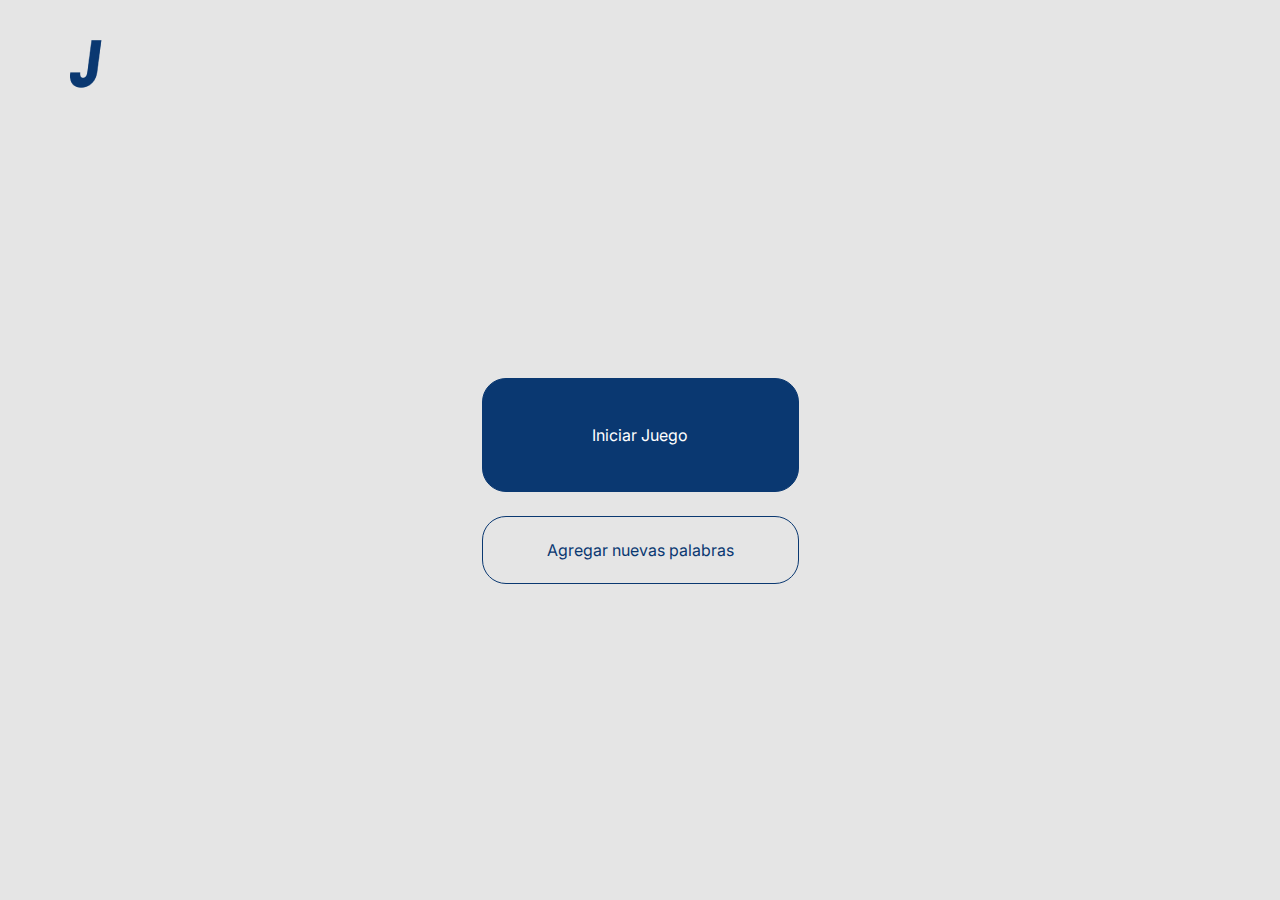
<file: index.html>
<!DOCTYPE html>
<html lang="en">
  <head>
    <meta charset="UTF-8" />
    <meta http-equiv="X-UA-Compatible" content="IE=edge" />
    <meta name="viewport" content="width=device-width, initial-scale=1.0" />
    <title>El Ahorcado</title>
    <link rel="preconnect" href="https://fonts.googleapis.com" />
    <link rel="preconnect" href="https://fonts.gstatic.com" crossorigin />
    <link
      href="https://fonts.googleapis.com/css2?family=Inter:wght@400;700&display=swap"
      rel="stylesheet"
    />
    <link rel="stylesheet" href="./style/base/reset.css" />
    <link rel="stylesheet" href="./style/style.css" />
    <link rel="stylesheet" href="./style/start.css" />
    <link rel="stylesheet" href="./style/button.css" />
  </head>
  <body>
    <header class="header">
      <div class="header__container container">
        <img src="./assets/img/logoJ.png" class="logo" alt="Logo" />
      </div>
    </header>
    <main class="main main-index container">
      <div class="buttons buttons--index">
        <a
          class="btn btn--blue btn--blue--index btn--link"
          href="./Hangman.html"
          >Iniciar Juego</a
        >
        <a
          class="btn btn--gray btn--gray--index btn--link"
          href="./add-word.html"
          >Agregar nuevas palabras</a
        >
      </div>
    </main>
  </body>
</html>
</file>
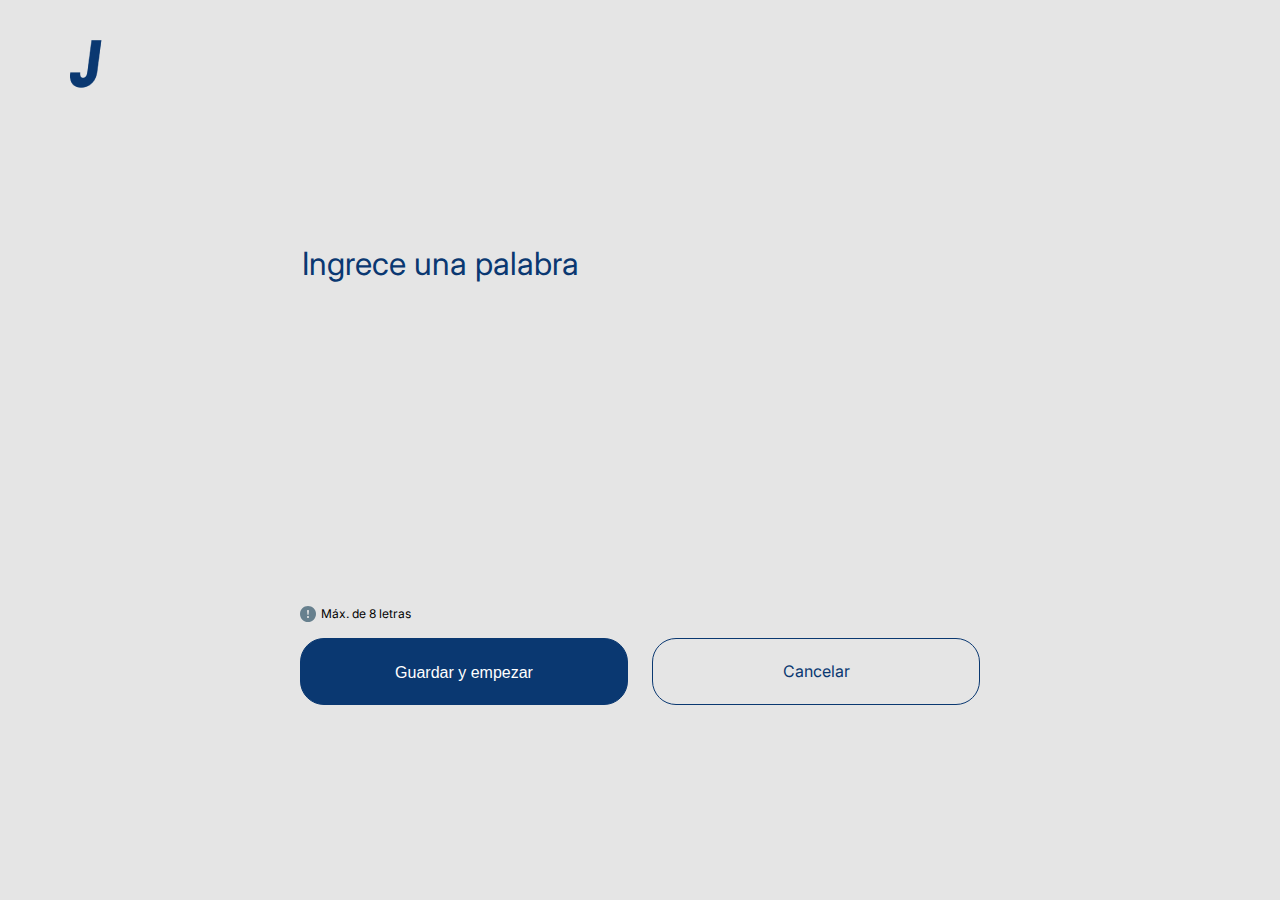
<file: add-word.html>
<!<!DOCTYPE html>
<html lang="en">
  <head>
    <meta charset="UTF-8" />
    <meta http-equiv="X-UA-Compatible" content="IE=edge" />
    <meta name="viewport" content="width=device-width, initial-scale=1.0" />
    <title>Añadir Palabra</title>
    <link rel="preconnect" href="https://fonts.googleapis.com" />
    <link rel="preconnect" href="https://fonts.gstatic.com" crossorigin />
    <link
      href="https://fonts.googleapis.com/css2?family=Inter:wght@400;700&display=swap"
      rel="stylesheet"
    />
    <link rel="stylesheet" href="./style/base/reset.css" />
    <link rel="stylesheet" href="./style/style.css" />
    <link rel="stylesheet" href="./style/add-word.css" />
    <link rel="stylesheet" href="./style/button.css" />
    <link rel="stylesheet" href="./style/text-area.css" />
  </head>
  <body>
    <header class="header">
      <div class="container">
        <img src="./assets/img/logoJ.png" class="logo" alt="Logo" />
      </div>
    </header>
    <main class="main container containr--main">
      <textarea
        class="text-area"
        id="text-area"
        cols="30"
        rows="10"
        placeholder="Ingrece una palabra"
        maxlength="8"
      ></textarea>
      <div class="warning">
        <div class="warning__icon"></div>
        <span class="warning__text">Máx. de 8 letras</span>
      </div>
      <div class="buttons buttons--add-word buttons--row">
        <button class="btn btn--blue" id="save">Guardar y empezar</button>
        <a class="btn btn--gray btn--link" href="./index.html">Cancelar</a>
      </div>
    </main>
    <script src="./js/add-word.js"></script>
  </body>
</html>
</file>
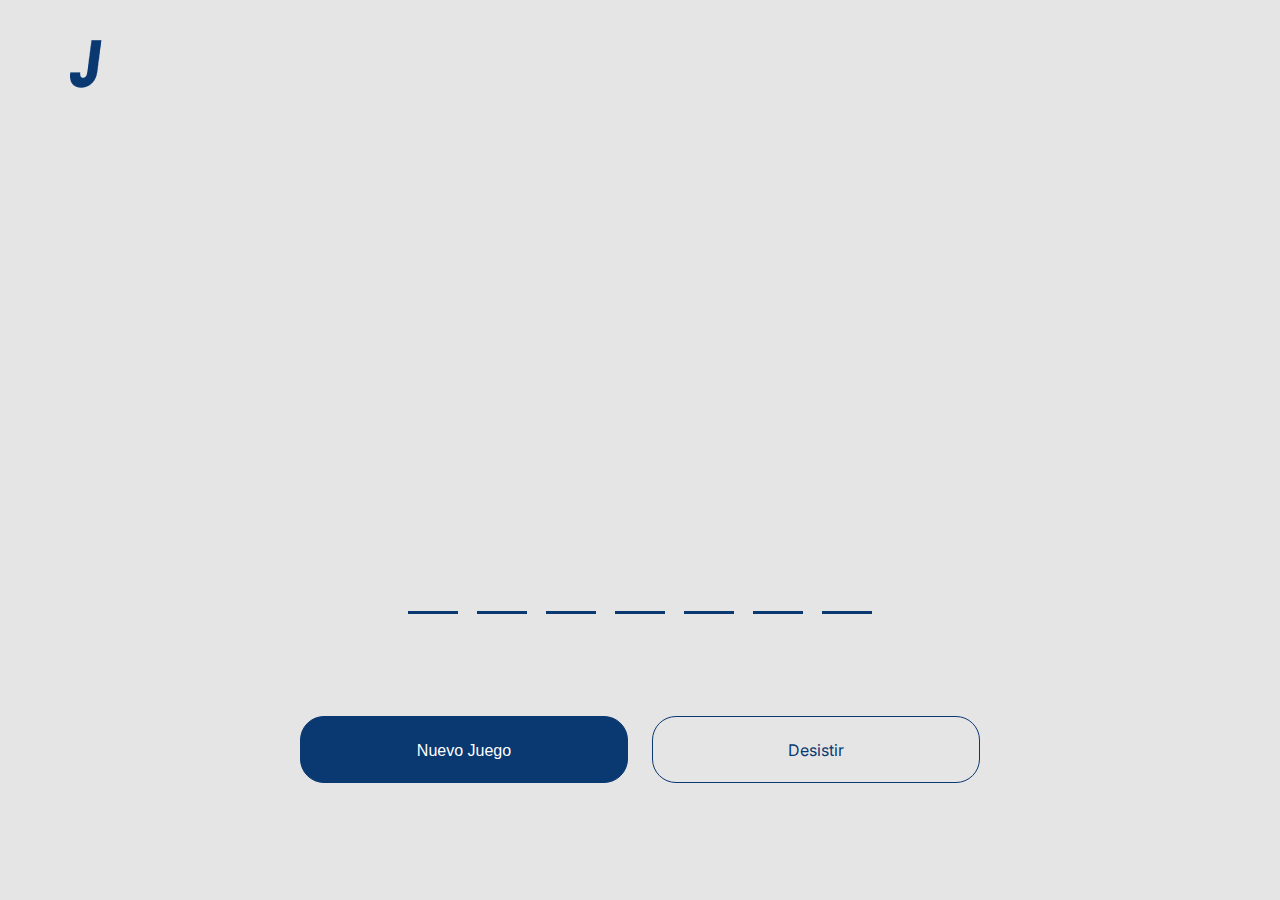
<file: Hangman.html>
<!DOCTYPE html>
<html lang="en">
  <head>
    <meta charset="UTF-8" />
    <meta http-equiv="X-UA-Compatible" content="IE=edge" />
    <meta name="viewport" content="width=device-width, initial-scale=1.0" />
    <title>El Ahorcado</title>
    <link rel="preconnect" href="https://fonts.googleapis.com" />
    <link rel="preconnect" href="https://fonts.gstatic.com" crossorigin />
    <link
      href="https://fonts.googleapis.com/css2?family=Inter:wght@400;700&display=swap"
      rel="stylesheet"
    />
    <link rel="stylesheet" href="./style/base/reset.css" />
    <link rel="stylesheet" href="./style/style.css" />
    <link rel="stylesheet" href="./style/Hangman.css" />
    <link rel="stylesheet" href="./style/button.css" />
  </head>
  <body>
    <header class="header">
      <div class="header__container container">
        <img src="./assets/img/logoJ.png" class="logo" alt="Logo" />
      </div>
    </header>
    <main class="main main--height main--hangman container containr--main">
      <canvas class="canvas" id="canvas" height="351px" width="286px"></canvas>
      <div class="letters" id="letters"></div>
      <span class="wrong-letter" id="wrong-letter"></span>
      <div class="buttons buttons--row buttons--hangman">
        <button class="btn btn--blue" id="reload">Nuevo Juego</button>
        <a class="btn btn--gray btn--link" href="./index.html">Desistir</a>
      </div>
      <div class="blur" id="end-game-activate">
        <div class="end-game">
          <h2 class="end-game__status" id="status-end-game">Victoria</h2>
          <h3 class="end-game__title">Fin del juego</h3>
          <a href="./index.html" class="btn btn--blue btn--link btn--return"
            >Volver</a
          >
        </div>
      </div>
      <input type="text" name="" id="input-text" class="input" />
    </main>
    <script src="./js/canvas.js" type="module"></script>
    <script src="./js/hagman.js" type="module"></script>
    <script src="./js/keyboard.js"></script>
  </body>
</html>
</file>
<file: style/style.css>
:root {
  --font1: "Inter", sans-serif;
}
*,
*::after,
*::before {
  box-sizing: border-box;
}

html {
  background: #e5e5e5;
  height: 100%;
}
body {
  min-height: 100%;
}
body {
  font-family: var(--font1);
  font-weight: 400;
}

.header {
  padding-top: 1.5rem;
}
.logo {
  display: block;
}
.container {
  width: 89%;
  margin: 0 auto;
}
.containr--main {
  max-width: 680px;
}
.main {
  display: flex;
  flex-direction: column;
  justify-content: center;
  align-items: center;
  height: calc(100vh - 72px);
  padding-bottom: 1.5rem;
}
.main--height {
  height: auto;
}
.input {
   display: block;
   visibility: hidden;
}
@media (max-width: 1024px) and (orientation: landscape) {
  body,
  html {
    height: auto !important;
  }
  .main {
    height: auto !important;
  }
}
@media screen and (min-width: 768px) {
  .header {
    padding-top: 4.625rem;
  }
  .main {
    height: calc(100vh - 124px);
    padding-bottom: 2.5rem;
  }
  .main--height {
    height: auto;
  }
}

@media screen and (min-width: 1024px) {
  .header {
    padding-top: 2.5rem;
  }
  .main {
    height: calc(100vh - 90px);
  }
  .main--height {
    height: auto;
  }
}
</file>
<file: style/start.css>
.main-index {
  display: flex;
  justify-content: center;
  align-items: center;
}
</file>
<file: style/button.css>
.buttons {
  display: flex;
  width: 100%;
  flex-direction: column;
  gap: 1.5rem;
  margin-top: 1rem;
}
.buttons--index {
  max-width: 317px;
}
.buttons--add-word {
  margin-top: 1rem;
}
.buttons--hangman {
  margin-top: 56px;
}
.btn {
  display: inline-block;
  width: 100%;
  padding: 1.563rem;
  border: 1px solid #0a3871;
  font-size: 1rem;
  font-weight: 400;
  border-radius: 24px;
  cursor: pointer;
}
.btn--link {
  display: flex;
  justify-content: center;
  align-items: center;
  text-decoration: none;
}
.btn--blue {
  background: #0a3871;
  color: #fff;
}
.btn--blue:hover {
  background-color: #052751;
}
.btn--blue:active {
  background-color: #031d3c;
}
.btn--blue--index {
  height: 105px;
}
.btn--gray {
  color: #0a3871;
}
.btn--copy {
  margin-top: 2rem;
}
.btn--return {
  max-width: 328px;
  margin-top: auto;
}

@media screen and (min-width: 768px) {
  .btn--blue--index {
    height: 114px;
  }
  .button--row {
    flex-direction: row;
  }
}
@media screen and (min-width: 768px) {
  .btn--blue--index {
    height: 114px;
  }
  .buttons--row {
    height: 67px;
    flex-direction: row;
  }
}
</file>
<file: style/add-word.css>
.warning {
  display: flex;
  width: 100%;
  gap: 5px;
  margin-top: auto;
  align-items: center;
}
.warning__icon {
  display: block;
  width: 16px;
  height: 16px;
  background: url("../assets/img/bi_exclamation-circle-fill.svg");
}
.warning__text {
  font-size: 12px;
}
@media screen and (min-width: 1024px) {
  .warning {
    margin-top: 76px;
  }
}
</file>
<file: style/text-area.css>
.text-area {
  border: none;
  width: 100%;
  height: 100%;
  max-height: 288px;
  background: #e5e5e5;
  color: #0a3871;
  font-size: 2rem;
  resize: none;
  margin-top: 5rem;
}
.text-area:focus {
  outline: none;
}

.text-area::placeholder {
  color: #0a3871;
  font-family: var(--font1);
  opacity: 1;
}
@media screen and (min-width: 768px) {
  .text-area {
    margin-top: 7.25rem;
  }
}
@media screen and (min-width: 1024px) {
  .text-area {
    margin-top: 0;
  }
}
</file>
<file: style/Hangman.css>
html,
body {
  height: auto;
}
.main--hangman {
  position: relative;
}
.canvas {
  margin-top: 64px;
  background: transparent;
  width: 286px;
  height: 351px;
}

.letters {
  width: 90%;
  max-width: 464px;
  margin-top: 2.5rem;
  display: flex;
  justify-content: center;
  gap: 1.188rem;
  color: #0a3871;
}

.letter {
  height: 43px;
  text-transform: uppercase;
  text-align: center;
  font-size: 1.5rem;
  width: 48px;
  padding-bottom: 1rem;
  border-bottom: 3px solid #0a3871;
}
.wrong-letter {
  height: 22px;
  margin-top: 1.5rem;
  letter-spacing: 12px;
  font-size: 1.375rem;
  color: #495057;
}
.blur {
  position: absolute;
  top: 0;
  left: 0;
  right: 0;
  bottom: 0;
  margin: auto;
  display: none;
  align-items: center;
  justify-content: center;
  width: 100%;
  background-color: rgba(255, 255, 255, 0.6);
  border-radius: 24px;
}
.blur--activate {
  display: flex;
}

.end-game {
  display: flex;
  align-items: center;
  justify-content: center;
  flex-direction: column;
  padding: 24px;
  height: 50%;
  width: 100%;
  background-color: rgba(255, 255, 255, 8);
}
.end-game__status {
  color: green;
  font-size: 44px;
  font-weight: 700;
  margin-bottom: 2.5rem;
}
.end-game__title {
  font-size: 22px;
  color: #0a3871;
}
@media screen and (min-width: 768px) {
  .canvas {
    width: 294px;
    height: 360px;
  }
  .letter {
    height: 62px;
    font-size: 48px;
    width: 80px;
  }
  .blur {
    height: 96%;
  }
  .end-game__status {
    font-size: 56px;
  }
  .end-game__title {
    font-size: 26px;
  }
}
</file>
